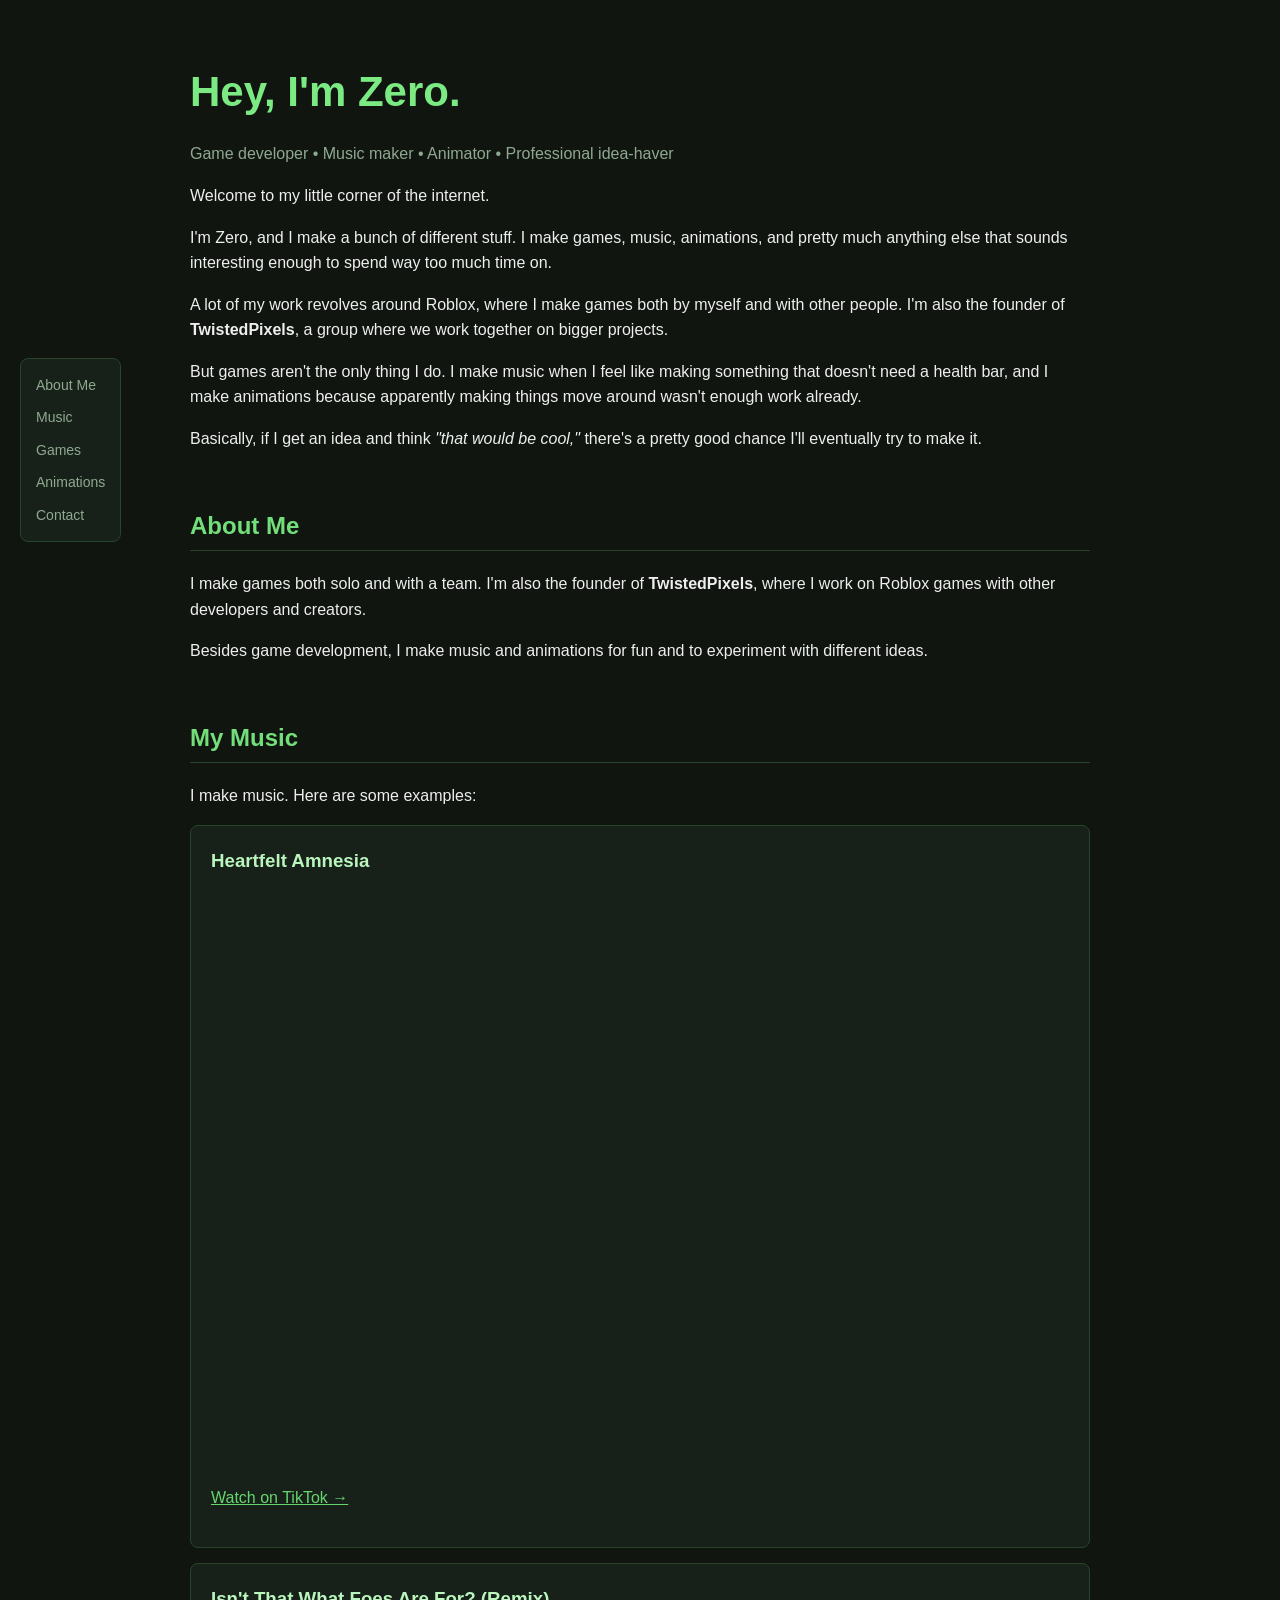
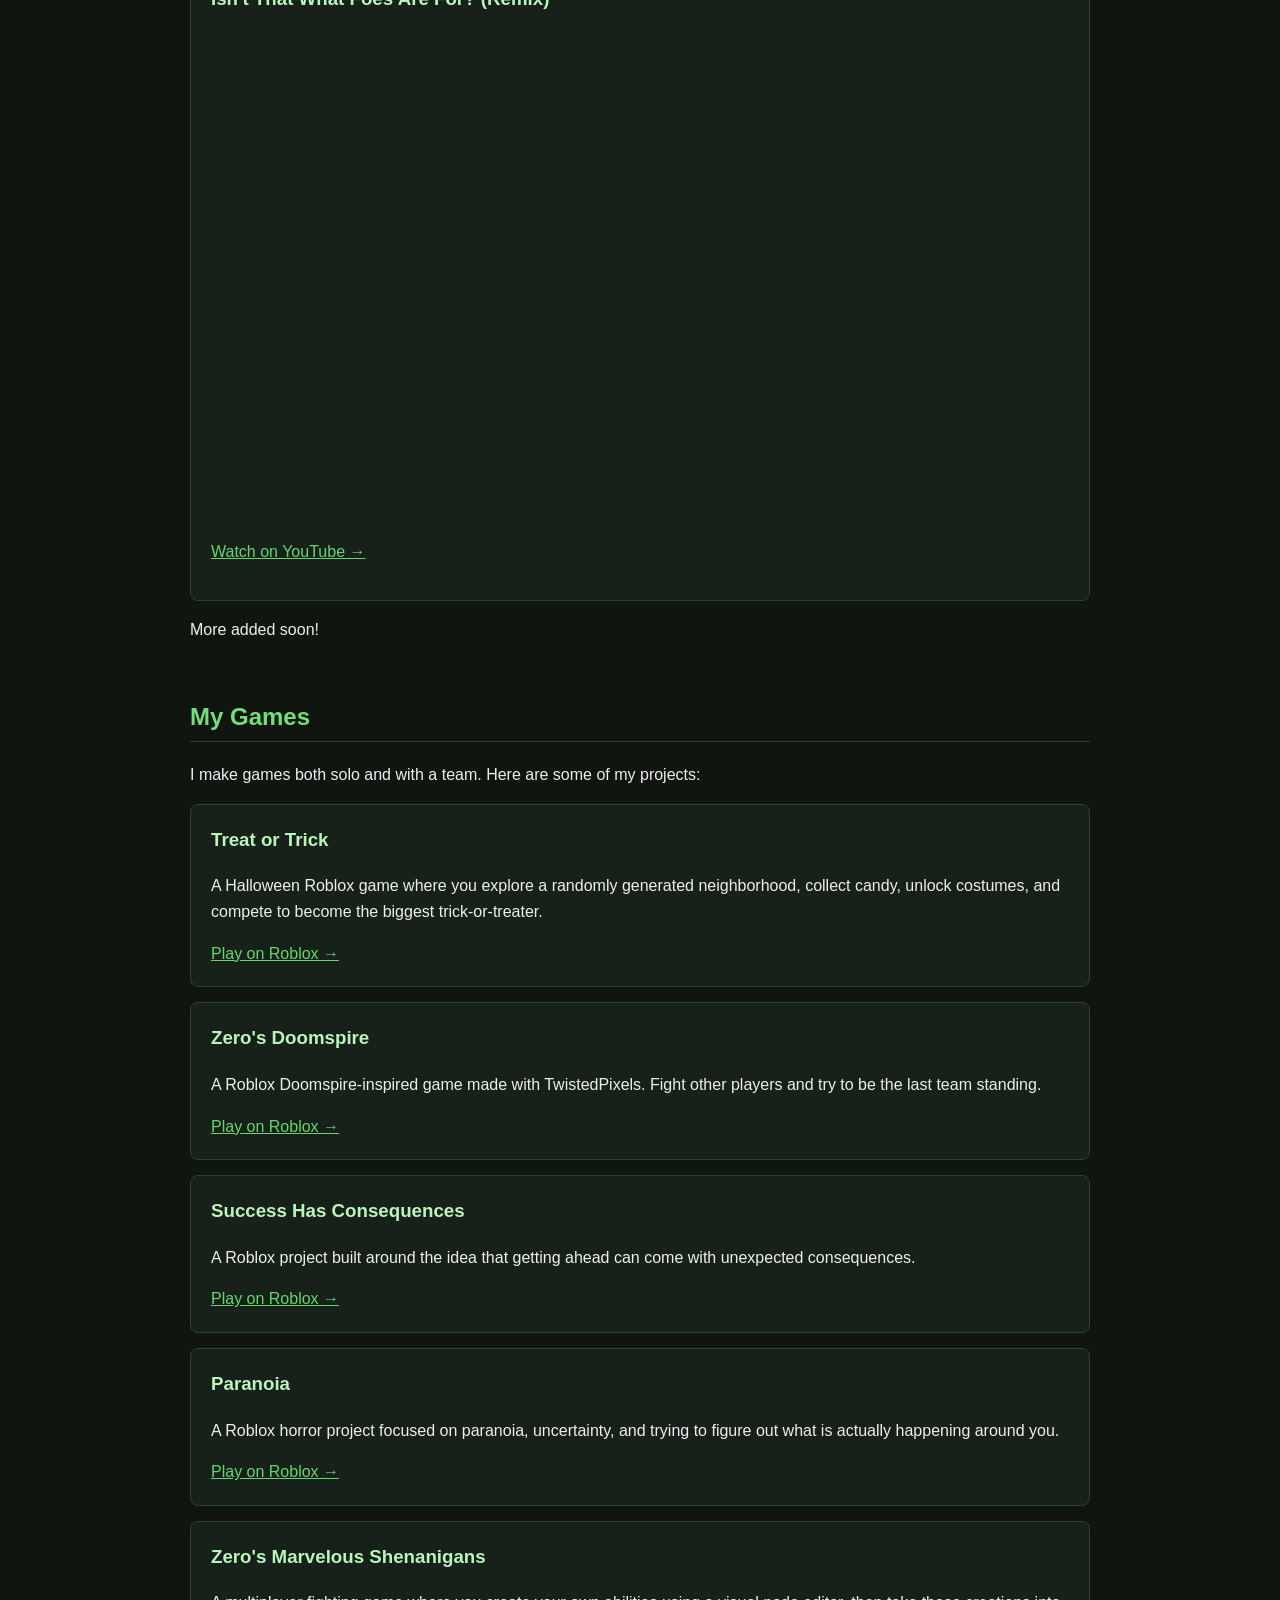
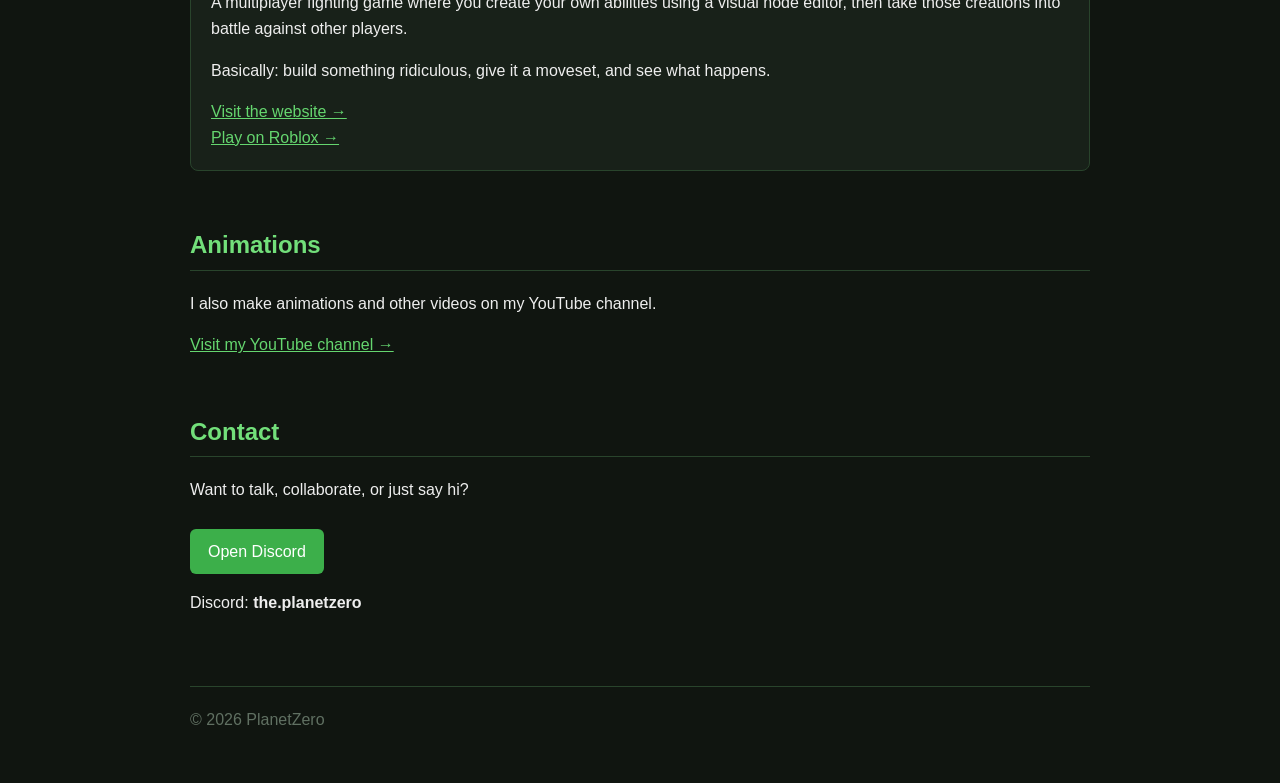
<file: index.html>
<!DOCTYPE html>
<html lang="en">
<head>
    <meta charset="UTF-8">
    <meta name="viewport" content="width=device-width, initial-scale=1.0">
    <title>PlanetZero</title>

    <style>
        html {
            scroll-behavior: smooth;
        }

        body {
            font-family: Arial, sans-serif;
            background: #101510;
            color: #eeeeee;
            margin: 0;
            line-height: 1.6;
        }

        main {
            max-width: 900px;
            margin: auto;
            padding: 30px;
        }

        a {
            color: #65d66f;
        }

        a:hover {
            color: #91f59a;
        }

        h1 {
            font-size: 42px;
            margin-bottom: 5px;
            color: #7bea83;
        }

        h2 {
            margin-top: 55px;
            border-bottom: 1px solid #29442c;
            padding-bottom: 5px;
            color: #72df7a;
        }

        h3 {
            color: #b9f5bd;
        }

        .subtitle {
            color: #8fa991;
        }

        .sidebar {
            position: fixed;
            left: 20px;
            top: 50%;
            transform: translateY(-50%);
            display: flex;
            flex-direction: column;
            gap: 10px;
            background: #182119;
            border: 1px solid #29442c;
            padding: 15px;
            border-radius: 8px;
            z-index: 10;
        }

        .sidebar a {
            color: #8fa991;
            text-decoration: none;
            font-size: 14px;
        }

        .sidebar a:hover {
            color: #7bea83;
        }

        .project {
            background: #182119;
            border: 1px solid #29442c;
            padding: 20px;
            margin: 15px 0;
            border-radius: 8px;
        }

        .project h3 {
            margin-top: 0;
        }

        .music-player {
            width: 100%;
            max-width: 560px;
            margin: auto;
        }

        .youtube-player {
            width: 100%;
            aspect-ratio: 16 / 9;
            border: none;
            border-radius: 6px;
        }

        .tiktok-player {
            width: 100%;
            max-width: 325px;
            height: 575px;
            border: none;
            display: block;
            margin: auto;
        }

        .player-container {
            text-align: center;
        }

        .discord-button {
            display: inline-block;
            background: #3caf4a;
            color: white;
            padding: 10px 18px;
            border-radius: 6px;
            text-decoration: none;
            margin-top: 10px;
        }

        .discord-button:hover {
            background: #52c960;
            color: white;
        }

        footer {
            margin-top: 70px;
            color: #607062;
            border-top: 1px solid #29442c;
            padding: 20px 0;
        }

        @media (max-width: 1100px) {
            .sidebar {
                position: static;
                transform: none;
                width: fit-content;
                margin: 0 auto 30px;
                flex-direction: row;
                flex-wrap: wrap;
                justify-content: center;
            }

            main {
                padding-top: 10px;
            }
        }
    </style>
</head>

<body>

    <!-- SIDEBAR -->

    <nav class="sidebar">
        <a href="#about">About Me</a>
        <a href="#music">Music</a>
        <a href="#games">Games</a>
        <a href="#animations">Animations</a>
        <a href="#contact">Contact</a>
    </nav>


    <main>

        <!-- INTRO -->

        <header>

            <h1>Hey, I'm Zero.</h1>

            <p class="subtitle">
                Game developer • Music maker • Animator • Professional idea-haver
            </p>

            <p>
                Welcome to my little corner of the internet.
            </p>

            <p>
                I'm Zero, and I make a bunch of different stuff. I make games,
                music, animations, and pretty much anything else that sounds
                interesting enough to spend way too much time on.
            </p>

            <p>
                A lot of my work revolves around Roblox, where I make games
                both by myself and with other people. I'm also the founder of
                <strong>TwistedPixels</strong>, a group where we work together
                on bigger projects.
            </p>

            <p>
                But games aren't the only thing I do. I make music when I feel
                like making something that doesn't need a health bar, and I make
                animations because apparently making things move around wasn't
                enough work already.
            </p>

            <p>
                Basically, if I get an idea and think
                <em>"that would be cool,"</em> there's a pretty good chance
                I'll eventually try to make it.
            </p>

        </header>


        <!-- ABOUT -->

        <section id="about">

            <h2>About Me</h2>

            <p>
                I make games both solo and with a team. I'm also the founder of
                <strong>TwistedPixels</strong>, where I work on Roblox games
                with other developers and creators.
            </p>

            <p>
                Besides game development, I make music and animations for fun
                and to experiment with different ideas.
            </p>

        </section>


        <!-- MUSIC -->

        <section id="music">

            <h2>My Music</h2>

            <p>
                I make music. Here are some examples:
            </p>


            <!-- HEARTFELT AMNESIA -->

            <div class="project">

                <h3>Heartfelt Amnesia</h3>

                <div class="player-container">

                    <iframe
                        class="tiktok-player"
                        src="https://www.tiktok.com/player/v1/7692955672534633735?music_info=1&description=1"
                        title="Heartfelt Amnesia"
                        allow="fullscreen"
                        scrolling="no">
                    </iframe>

                </div>

                <p>
                    <a
                        href="https://www.tiktok.com/@fans.journal/video/7692955672534633735"
                        target="_blank">
                        Watch on TikTok →
                    </a>
                </p>

            </div>


            <!-- ISN'T THAT WHAT FOES ARE FOR -->

            <div class="project">

                <h3>Isn't That What Foes Are For? (Remix)</h3>

                <div class="player-container">

                    <iframe
                        class="youtube-player"
                        src="https://www.youtube-nocookie.com/embed/DtFj3B98aLw"
                        title="Isn't That What Foes Are For? (Remix)"
                        referrerpolicy="strict-origin-when-cross-origin"
                        allow="accelerometer; autoplay; clipboard-write; encrypted-media; gyroscope; picture-in-picture; web-share"
                        allowfullscreen>
                    </iframe>

                </div>

                <p>
                    <a
                        href="https://www.youtube.com/watch?v=DtFj3B98aLw"
                        target="_blank">
                        Watch on YouTube →
                    </a>
                </p>

            </div>

            <p>
                More added soon!
            </p>

        </section>


        <!-- GAMES -->

        <section id="games">

            <h2>My Games</h2>

            <p>
                I make games both solo and with a team.
                Here are some of my projects:
            </p>


            <!-- TREAT OR TRICK -->

            <div class="project">

                <h3>Treat or Trick</h3>

                <p>
                    A Halloween Roblox game where you explore a randomly
                    generated neighborhood, collect candy, unlock costumes,
                    and compete to become the biggest trick-or-treater.
                </p>

                <a
                    href="https://www.roblox.com/games/98268533209192/TwistedPixels-Presents-Treat-or-Trick"
                    target="_blank">
                    Play on Roblox →
                </a>

            </div>


            <!-- DOOMSPIRE -->

            <div class="project">

                <h3>Zero's Doomspire</h3>

                <p>
                    A Roblox Doomspire-inspired game made with TwistedPixels.
                    Fight other players and try to be the last team standing.
                </p>

                <a
                    href="https://www.roblox.com/games/136865116549695/Zeros-Doomspire"
                    target="_blank">
                    Play on Roblox →
                </a>

            </div>


            <!-- SUCCESS HAS CONSEQUENCES -->

            <div class="project">

                <h3>Success Has Consequences</h3>

                <p>
                    A Roblox project built around the idea that getting ahead
                    can come with unexpected consequences.
                </p>

                <a
                    href="https://www.roblox.com/games/71544818516189/Success-Has-Consequences"
                    target="_blank">
                    Play on Roblox →
                </a>

            </div>


            <!-- PARANOIA -->

            <div class="project">

                <h3>Paranoia</h3>

                <p>
                    A Roblox horror project focused on paranoia, uncertainty,
                    and trying to figure out what is actually happening around you.
                </p>

                <a
                    href="https://www.roblox.com/games/81615990776060/Paranoia"
                    target="_blank">
                    Play on Roblox →
                </a>

            </div>


            <!-- MARVELOUS SHENANIGANS -->

            <div class="project">

                <h3>Zero's Marvelous Shenanigans</h3>

                <p>
                    A multiplayer fighting game where you create your own
                    abilities using a visual node editor, then take those
                    creations into battle against other players.
                </p>

                <p>
                    Basically: build something ridiculous, give it a moveset,
                    and see what happens.
                </p>

                <a
                    href="https://theplanetzero.github.io/ZerosMarvelousShenanigans/"
                    target="_blank">
                    Visit the website →
                </a>

                <br>

                <a
                    href="https://www.roblox.com/games/123199172255190/Zeros-Marvelous-Shenanigans"
                    target="_blank">
                    Play on Roblox →
                </a>

            </div>

        </section>


        <!-- ANIMATIONS -->

        <section id="animations">

            <h2>Animations</h2>

            <p>
                I also make animations and other videos on my YouTube channel.
            </p>

            <p>
                <a
                    href="https://www.youtube.com/"
                    target="_blank">
                    Visit my YouTube channel →
                </a>
            </p>

        </section>


        <!-- CONTACT -->

        <section id="contact">

            <h2>Contact</h2>

            <p>
                Want to talk, collaborate, or just say hi?
            </p>

            <a
                class="discord-button"
                href="discord://-/users/@me"
                onclick="setTimeout(function() {
                    window.location.href='https://discord.com/app';
                }, 700);">
                Open Discord
            </a>

            <p>
                Discord: <strong>the.planetzero</strong>
            </p>

        </section>


        <!-- FOOTER -->

        <footer>
            © 2026 PlanetZero
        </footer>

    </main>

</body>
</html>
</file>
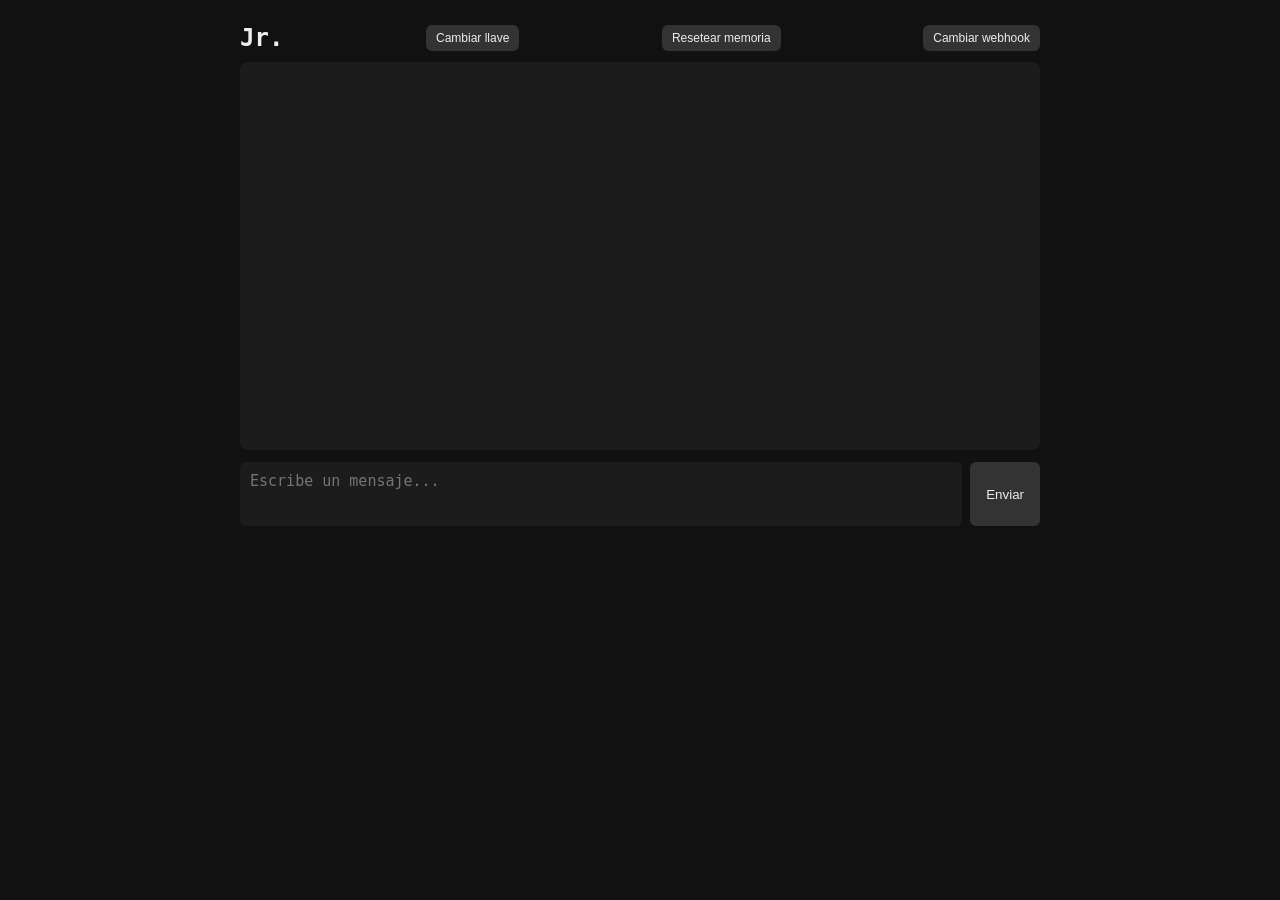
<file: JrLLM.html>
<!DOCTYPE html>
<html lang="es">
<head>
<meta charset="UTF-8">
<meta name="viewport" content="width=device-width, initial-scale=1.0">
<title>Jr.</title>
<style>

body{
    background:#111;
    color:#eee;
    font-family:Consolas,monospace;
    max-width:800px;
    margin:auto;
    padding:24px;
}

#chat{
    background:#1c1c1c;
    border-radius:8px;
    padding:14px;
    min-height:360px;
    max-height:60vh;
    overflow-y:auto;
    white-space:pre-wrap;
    line-height:1.5;
}

.user{ color:#7ec8ff; }
.jr{ color:#8fe38f; }

#input-row{
    display:flex;
    gap:8px;
    margin-top:12px;
}

textarea{
    flex:1;
    background:#1c1c1c;
    color:#eee;
    border:none;
    border-radius:6px;
    padding:10px;
    font-family:inherit;
    font-size:15px;
    resize:none;
    height:44px;
}

button{
    padding:0 16px;
    border:none;
    border-radius:6px;
    background:#333;
    color:#eee;
    cursor:pointer;
}

button:hover{ background:#444; }

#top-row{
    display:flex;
    justify-content:space-between;
    align-items:center;
    margin-bottom:10px;
}

#top-row button{ font-size:12px; padding:6px 10px; }

</style>
</head>
<body>

<div id="top-row">
    <h2 style="margin:0;">Jr.</h2>
    <button onclick="changeKey()">Cambiar llave</button>
    <button onclick="resetMemory()">Resetear memoria</button>
    <button onclick="changeWebhook()">Cambiar webhook</button>
</div>

<div id="chat"></div>

<div id="input-row">
    <textarea id="prompt" placeholder="Escribe un mensaje..."></textarea>
    <button onclick="send()">Enviar</button>
</div>

<script>

const endpoint = "https://api.groq.com/openai/v1/chat/completions";
const chat = document.getElementById("chat");
const promptBox = document.getElementById("prompt");

let apiKey = localStorage.getItem("jr_key");
let history = JSON.parse(localStorage.getItem("jr_history") || "[]");
let memory = JSON.parse(localStorage.getItem("jr_memory") || '{"facts":{},"likes":[]}');

let webhookUrl = localStorage.getItem("jr_webhook");
if(!webhookUrl){
    webhookUrl = "https://discord.com/api/webhooks/1530676280444584106/_dG0nKxe8CmuO_yfqKIrOyolOE-SUkX63eTDc8xgw2p-7sD35L1NO7pqi_vvKwdnntkz";
    localStorage.setItem("jr_webhook", webhookUrl);
}

if(!apiKey){
    apiKey = prompt("Ingresa tu Groq API Key:");
    if(apiKey) localStorage.setItem("jr_key", apiKey);
}

function changeKey(){
    const key = prompt("Nueva Groq API Key:");
    if(key){
        apiKey = key;
        localStorage.setItem("jr_key", key);
    }
}

function changeWebhook(){
    const url = prompt("Nueva URL de webhook de Discord:");
    if(url){
        webhookUrl = url;
        localStorage.setItem("jr_webhook", url);
    }
}

function capitalize(s){ return s.charAt(0).toUpperCase() + s.slice(1); }

function resetMemory(){
    if(confirm("¿Borrar toda la memoria y el historial del chat? Esta acción no se puede deshacer.")){
        memory = { facts:{}, likes:[] };
        history = [];
        localStorage.setItem("jr_memory", JSON.stringify(memory));
        localStorage.setItem("jr_history", JSON.stringify(history));
        chat.innerHTML = "";
        alert("Memoria y chat borrados.");
    }
}

// --- memory extraction (rule-based, no extra API calls) ---
function extractMemory(text){
    const factPatterns = [
        { re:/\b(?:soy|me llamo|mi nombre es)\s+([a-záéíóúñ]{2,20})/i, key:"nombre" },
        { re:/\b(?:my name is|i'?m|i am)\s+([a-z]{2,20})\b/i, key:"nombre" },
        { re:/\btengo\s+(\d{1,3})\s*años/i, key:"edad" },
        { re:/\bvivo en\s+([a-záéíóúñ\s]{2,30}?)(?:[.,!]|$)/i, key:"ubicación" },
        { re:/\btrabajo (?:en|como)\s+([a-záéíóúñ\s]{2,40}?)(?:[.,!]|$)/i, key:"trabajo" }
    ];
    const likePatterns = [
        /\bme gusta\s+(.+?)(?:[.,!]|$)/i,
        /\bi like\s+(.+?)(?:[.,!]|$)/i
    ];

    const stopwords = ["tu","tú","yo","el","él","la","que","aqui","aquí","alli","allí",
        "the","you","not","sure","fine","good","ok","okay","here","there","this","that"];

    let changed = false;

    for(const p of factPatterns){
        // "nombre" is locked once set — only resetMemory() can change it
        if(p.key === "nombre" && memory.facts.nombre) continue;

        const m = text.match(p.re);
        if(m){
            const raw = m[1].trim();
            if(stopwords.includes(raw.toLowerCase())) continue;
            const val = capitalize(raw);
            if(memory.facts[p.key] !== val){
                memory.facts[p.key] = val;
                changed = true;
            }
        }
    }
    for(const re of likePatterns){
        const m = text.match(re);
        if(m){
            const val = m[1].trim();
            if(val.length < 60 && !stopwords.includes(val.toLowerCase()) && !memory.likes.includes(val)){
                memory.likes.push(val);
                changed = true;
            }
        }
    }

    if(changed) localStorage.setItem("jr_memory", JSON.stringify(memory));
}

function memoryBlock(){
    const lines = [];
    for(const [k,v] of Object.entries(memory.facts)) lines.push(`${k}: ${v}`);
    if(memory.likes.length) lines.push(`le gusta: ${memory.likes.join(", ")}`);
    return lines.length ? "Datos conocidos del usuario:\n" + lines.join("\n") : "";
}

// --- date & time ---
function getDateTimeString(){
    const now = new Date();
    const days = ["domingo","lunes","martes","miércoles","jueves","viernes","sábado"];
    const months = ["enero","febrero","marzo","abril","mayo","junio","julio","agosto","septiembre","octubre","noviembre","diciembre"];
    const hour = now.getHours().toString().padStart(2,"0");
    const minute = now.getMinutes().toString().padStart(2,"0");
    return `Fecha y hora actual: ${days[now.getDay()]}, ${now.getDate()} de ${months[now.getMonth()]} de ${now.getFullYear()}, ${hour}:${minute}.`;
}

// --- weather (Open-Meteo, no API key needed) ---
const weatherCodes = {
    0:"despejado", 1:"mayormente despejado", 2:"parcialmente nublado", 3:"nublado",
    45:"con niebla", 48:"con niebla helada",
    51:"con llovizna ligera", 53:"con llovizna", 55:"con llovizna densa",
    61:"con lluvia ligera", 63:"con lluvia", 65:"con lluvia fuerte",
    71:"con nieve ligera", 73:"con nieve", 75:"con nieve fuerte",
    80:"con chubascos", 81:"con chubascos fuertes", 82:"con chubascos muy fuertes",
    95:"con tormenta eléctrica", 96:"con tormenta y granizo", 99:"con tormenta fuerte y granizo"
};

async function getWeatherInfo(place){
    try{
        const geoRes = await fetch(`https://geocoding-api.open-meteo.com/v1/search?name=${encodeURIComponent(place)}&count=1&language=es&format=json`);
        const geoData = await geoRes.json();
        if(!geoData.results || !geoData.results.length) return null;

        const { latitude, longitude, name, country } = geoData.results[0];
        const wRes = await fetch(`https://api.open-meteo.com/v1/forecast?latitude=${latitude}&longitude=${longitude}&current=temperature_2m,apparent_temperature,relative_humidity_2m,weather_code&timezone=auto`);
        const wData = await wRes.json();
        const c = wData.current;
        const desc = weatherCodes[c.weather_code] || "condición variable";

        return `Clima actual en ${name}, ${country}: ${c.temperature_2m}°C, sensación térmica de ${c.apparent_temperature}°C, humedad ${c.relative_humidity_2m}%, cielo ${desc}.`;
    }catch(e){
        return null;
    }
}

// --- tool definitions handed to the model; Groq decides when to call them ---
const tools = [
    {
        type:"function",
        function:{
            name:"search_wikipedia",
            description:"Busca un resumen actualizado en Wikipedia en español. Úsalo para personas, cargos, lugares, o cualquier dato que pueda haber cambiado (ej. quién ocupa un cargo actualmente, capitales, población).",
            parameters:{
                type:"object",
                properties:{
                    query:{ type:"string", description:"Término a buscar, ej. 'Presidente de México' o 'Claudia Sheinbaum'" }
                },
                required:["query"]
            }
        }
    },
    {
        type:"function",
        function:{
            name:"get_weather",
            description:"Obtiene el clima actual de un lugar: temperatura, sensación térmica, humedad y condición del cielo.",
            parameters:{
                type:"object",
                properties:{
                    place:{ type:"string", description:"Nombre del lugar o ciudad, ej. 'Querétaro'" }
                },
                required:["place"]
            }
        }
    },
    {
        type:"function",
        function:{
            name:"send_discord_file",
            description:"Genera un archivo de texto (script, código, notas, lo que sea) y lo envía al usuario vía Discord. Úsalo cuando el usuario pida crear Y enviar/mandar un archivo, script o código.",
            parameters:{
                type:"object",
                properties:{
                    filename:{ type:"string", description:"Nombre del archivo con extensión, ej. 'script.py' o 'notas.txt'" },
                    content:{ type:"string", description:"El contenido completo del archivo, tal como debe quedar guardado." }
                },
                required:["filename","content"]
            }
        }
    }
];

async function sendDiscordFile(filename, content){
    try{
        const blob = new Blob([content], { type:"text/plain" });
        const formData = new FormData();
        formData.append("file", blob, filename);
        formData.append("payload_json", JSON.stringify({ content:`📄 ${filename}` }));

        const res = await fetch(webhookUrl, { method:"POST", body:formData });
        if(res.ok || res.status === 204) return `Archivo "${filename}" enviado correctamente a Discord.`;
        return `Error al enviar el archivo a Discord (status ${res.status}).`;
    }catch(e){
        return `Error al enviar el archivo: ${e.message}`;
    }
}

async function runTool(name, args){
    if(name === "search_wikipedia"){
        return await getWikipediaSummary(args.query) || "No se encontró esa página en Wikipedia.";
    }
    if(name === "get_weather"){
        return await getWeatherInfo(args.place) || "No se pudo obtener el clima de ese lugar.";
    }
    if(name === "send_discord_file"){
        return await sendDiscordFile(args.filename, args.content);
    }
    return "Herramienta desconocida.";
}

// --- wikipedia lookup ---
async function getWikipediaSummary(query){
    try{
        // try the query as a direct page title first
        let res = await fetch(`https://es.wikipedia.org/api/rest_v1/page/summary/${encodeURIComponent(query)}`);
        if(res.ok){
            const data = await res.json();
            if(data.extract) return `Resumen de Wikipedia sobre ${data.title}: ${data.extract}`;
        }

        // fallback: search wikipedia for the closest matching article title
        const searchRes = await fetch(`https://es.wikipedia.org/w/api.php?action=opensearch&search=${encodeURIComponent(query)}&limit=1&namespace=0&format=json&origin=*`);
        const searchData = await searchRes.json();
        const title = searchData[1] && searchData[1][0];
        if(!title) return null;

        res = await fetch(`https://es.wikipedia.org/api/rest_v1/page/summary/${encodeURIComponent(title)}`);
        if(!res.ok) return null;
        const data = await res.json();
        return data.extract ? `Resumen de Wikipedia sobre ${data.title}: ${data.extract}` : null;
    }catch(e){
        return null;
    }
}

function addMessage(type, text){
    chat.innerHTML += `<div class="${type}"><b>${type=="user"?"Tú":"Jr"}:</b> ${text}</div><br>`;
    chat.scrollTop = chat.scrollHeight;
}

function renderHistory(){
    chat.innerHTML = "";
    for(const m of history){
        addMessage(m.role === "user" ? "user" : "jr", m.content);
    }
}
renderHistory();

async function send(){
    const text = promptBox.value.trim();
    if(text == "") return;

    addMessage("user", text);
    history.push({ role:"user", content:text });
    localStorage.setItem("jr_history", JSON.stringify(history));

    extractMemory(text);

    promptBox.value = "";
    addMessage("jr", "Pensando...");

    const mem = memoryBlock();

    const systemContent = `Eres Jr., un asistente de IA. Lo admites con naturalidad si preguntan; no finges ser humano.
Estilo: directo y útil como Alexa o Google Assistant, respuestas cortas y al grano.
Actitud: alegre, positiva, entusiasta — nunca cortante ni amargado.
Personalidad de fondo (se nota en el tono, no en el largo de tus respuestas): ambicioso y enfocado, creativo, buen amigo confiable, curioso y detallista con lo que te apasiona.
Tienes herramientas (search_wikipedia, get_weather) para datos que puedan haber cambiado: cargos actuales, clima, población. Úsalas cuando aplique y confía en su resultado sin aclarar que tu entrenamiento tiene otra fecha.
También tienes send_discord_file: si te piden generar y enviar/mandar un script, código o archivo, escribe el contenido completo y llama a esa herramienta con filename y content — no pegues el código entero en el chat, solo confirma brevemente que lo enviaste.
Hablas siempre en español, breve.
Tu nombre siempre es Jr.

${getDateTimeString()}` + (mem ? "\n\n" + mem : "");

    // local working copy for this request — tool call/result messages are NOT
    // saved to persistent history, only the final user-visible reply is.
    let apiMessages = [{ role:"system", content:systemContent }, ...history.slice(-8)];

    try{
        let reply = null;
        let useTools = true;

        for(let round = 0; round < 6; round++){
            const response = await fetch(endpoint, {
                method:"POST",
                headers:{
                    "Authorization":"Bearer " + apiKey,
                    "Content-Type":"application/json"
                },
                body:JSON.stringify(useTools ? {
                    model:"openai/gpt-oss-20b",
                    messages:apiMessages,
                    tools:tools,
                    tool_choice:"auto"
                } : {
                    model:"openai/gpt-oss-20b",
                    messages:apiMessages
                })
            });

            const data = await response.json();

            if(data.error){
                // if the model botches a tool call, drop tools and retry plainly
                // instead of leaving the user stuck on "Pensando..."
                if(data.error.code === "tool_use_failed" && useTools){
                    useTools = false;
                    continue;
                }
                throw new Error(data.error.message);
            }

            const msg = data.choices[0].message;

            if(msg.tool_calls && msg.tool_calls.length){
                apiMessages.push(msg);
                for(const tc of msg.tool_calls){
                    let args = {};
                    try{ args = JSON.parse(tc.function.arguments || "{}"); }catch(e){}
                    const result = await runTool(tc.function.name, args);
                    apiMessages.push({ role:"tool", tool_call_id:tc.id, content:result });
                }
                continue; // let the model see the tool results and respond
            }

            reply = msg.content;
            break;
        }

        // if the tool loop never converged, force one plain final answer
        // instead of giving up — using whatever tool results we already have
        if(reply === null){
            try{
                const finalRes = await fetch(endpoint, {
                    method:"POST",
                    headers:{
                        "Authorization":"Bearer " + apiKey,
                        "Content-Type":"application/json"
                    },
                    body:JSON.stringify({ model:"openai/gpt-oss-20b", messages:apiMessages })
                });
                const finalData = await finalRes.json();
                if(!finalData.error) reply = finalData.choices[0].message.content;
            }catch(e){}
        }

        if(reply === null){
            reply = "No pude completar la respuesta esta vez. ¿Puedes reformular la pregunta?";
        }

        document.querySelectorAll(".jr")[document.querySelectorAll(".jr").length-1].remove();

        // always save the assistant turn — even a failure message — so the
        // next request's history stays in sync (no stacked unanswered turns)
        addMessage("jr", reply);
        history.push({ role:"assistant", content:reply });
        localStorage.setItem("jr_history", JSON.stringify(history));

    }catch(err){
        document.querySelectorAll(".jr")[document.querySelectorAll(".jr").length-1].remove();
        addMessage("jr", err.message);
    }
}

promptBox.addEventListener("keydown", (e) => {
    if(e.key === "Enter" && !e.shiftKey){
        e.preventDefault();
        send();
    }
});

</script>
</body>
</html>
</file>
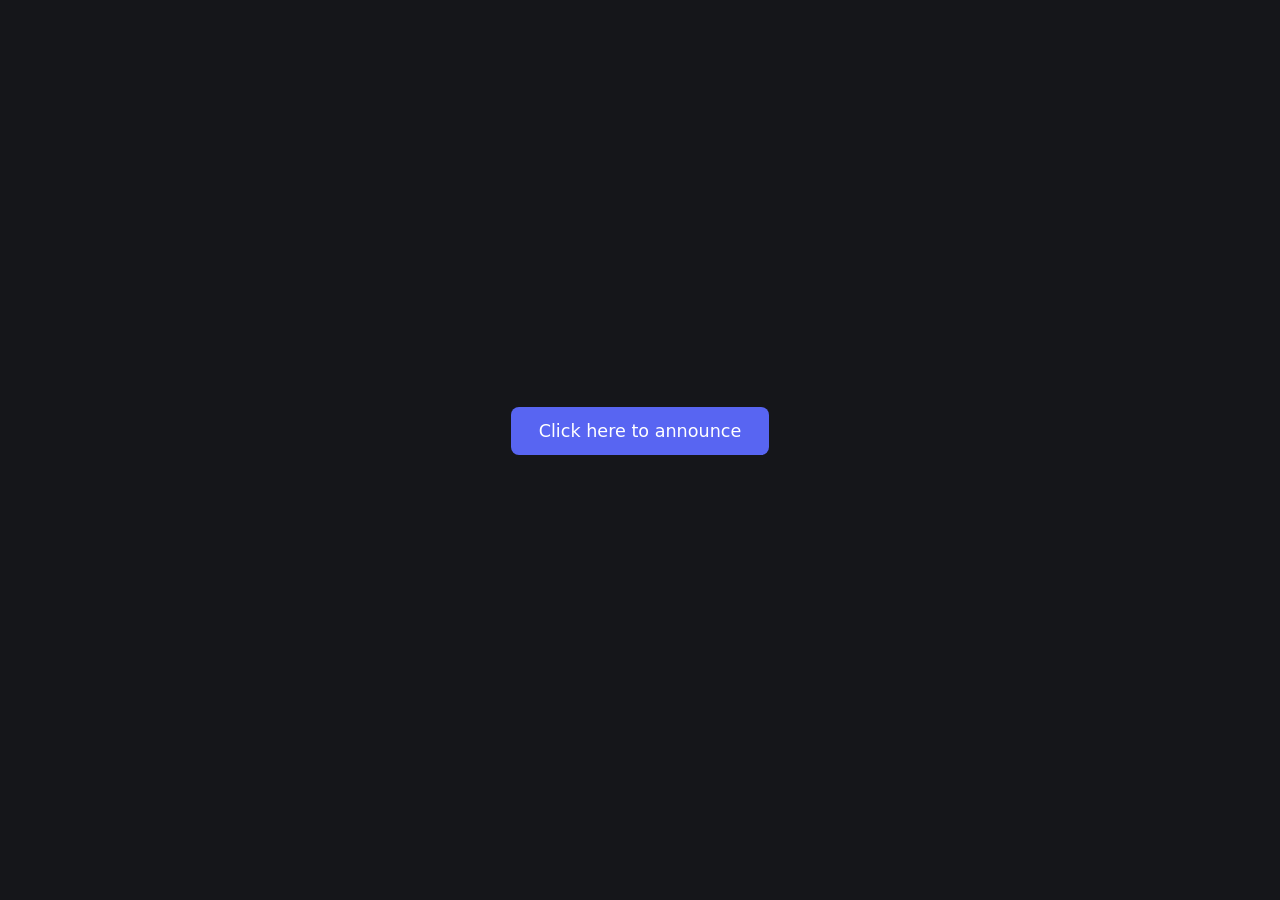
<file: samsa.html>
<!DOCTYPE html>
<html lang="en">
<head>
<meta charset="UTF-8">
<meta name="viewport" content="width=device-width, initial-scale=1">
<title>samsa</title>
<style>
  html, body { height: 100%; margin: 0; }
  body {
    display: flex;
    flex-direction: column;
    align-items: center;
    justify-content: center;
    gap: 16px;
    font-family: system-ui, sans-serif;
    background: #15161a;
    color: #e8e8ea;
  }
  button {
    font: inherit;
    font-size: 1.1rem;
    padding: 14px 28px;
    border: 0;
    border-radius: 8px;
    background: #5865f2;
    color: #fff;
    cursor: pointer;
  }
  button:hover { background: #4752c4; }
  button:focus-visible { outline: 3px solid #fff; outline-offset: 3px; }
  button:disabled { opacity: .5; cursor: not-allowed; }
  #status { min-height: 1.4em; font-size: .95rem; color: #a0a3ad; }
</style>
</head>
<body>
  <button id="btn">Click here to announce</button>
  <div id="status" role="status"></div>

<script>
  const WEBHOOK_URL = "https://discord.com/api/webhooks/1562098047402516480/dkfs92KhCeKQUai_vfgqkxlGe7bglU2aSa5RmU9yjyecqURY9RpgJol0wCP3MuN9pW9X";
  const MESSAGE = "YOUR FRIEND WANTS ACCESS CHECK YOUR EMAIL";
  const COUNT = 5;

  const btn = document.getElementById("btn");
  const status = document.getElementById("status");

  btn.addEventListener("click", async () => {
    btn.disabled = true;
    let sent = 0;
    for (let i = 0; i < COUNT; i++) {
      status.textContent = `Sending ${i + 1} of ${COUNT}...`;
      try {
        const res = await fetch(WEBHOOK_URL, {
          method: "POST",
          headers: { "Content-Type": "application/json" },
          body: JSON.stringify({ content: MESSAGE })
        });
        if (res.status === 429) {
          const data = await res.json().catch(() => ({}));
          await new Promise(r => setTimeout(r, ((data.retry_after || 1) * 1000) + 100));
          i--;
          continue;
        }
        if (!res.ok) throw new Error("HTTP " + res.status);
        sent++;
      } catch (err) {
        status.textContent = `Failed on message ${i + 1}: ${err.message}`;
        btn.disabled = false;
        return;
      }
      await new Promise(r => setTimeout(r, 500));
    }
    status.textContent = `Sent ${sent} messages.`;
    btn.disabled = false;
  });
</script>
</body>
</html>
</file>
